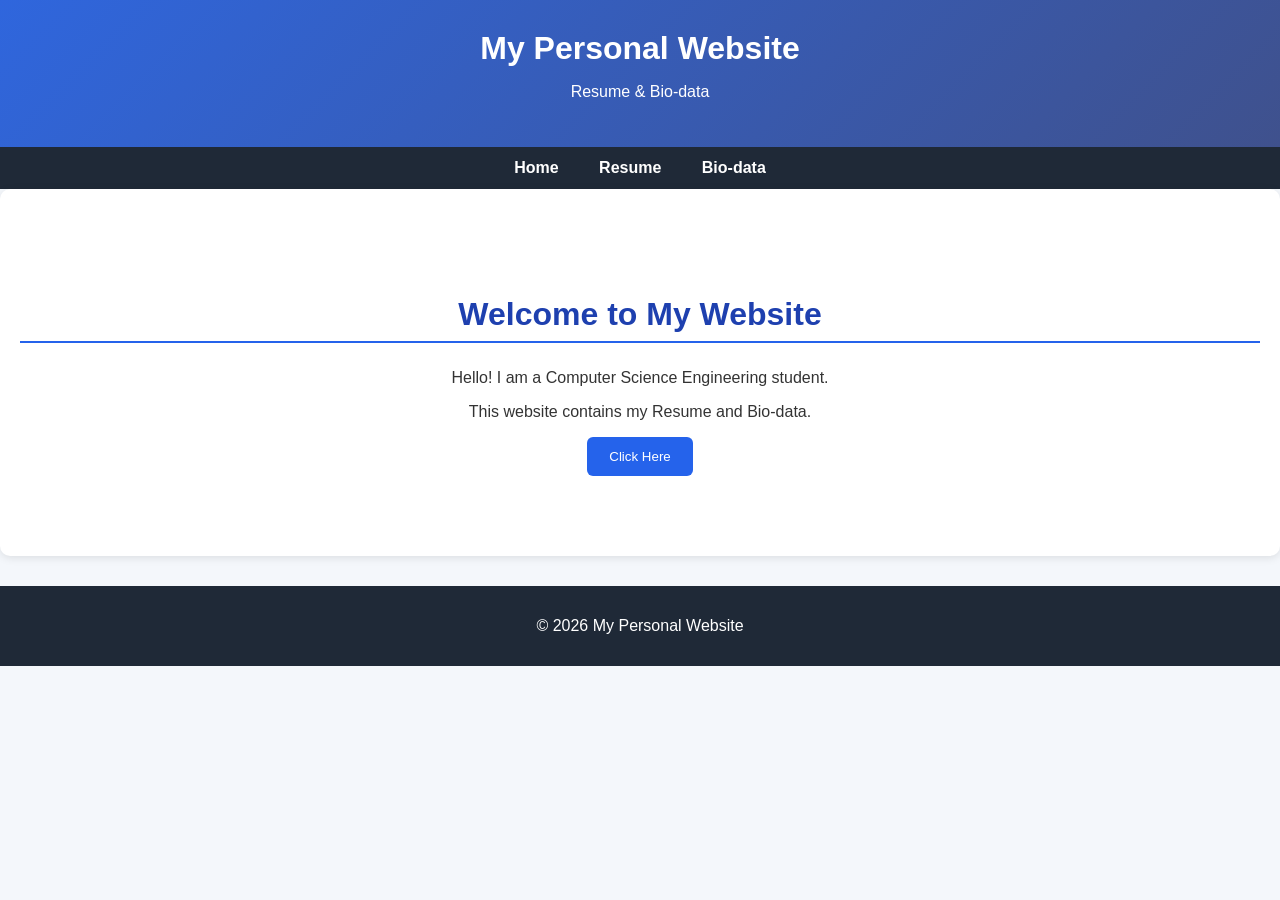
<file: index.html>
<!DOCTYPE html> 
<html lang="en">
     <head> <meta charset="UTF-8">
         <meta name="viewport" content="width=device-width, initial-scale=1.0"> 
         <title>My Profile</title> 
         <link rel="stylesheet" href="main.css"> 
    </head> 
    <body> 
        <header> 
            <h1>My Personal Website</h1> 
            <p>Resume & Bio-data</p> 
        </header> 
        <nav>
             <a href="home.html">Home</a> 
             <a href="myresume.html">Resume</a> 
             <a href="personal.html">Bio-data</a> 
        </nav>
         <section class="hero">
             <h2>Welcome to My Website</h2> 
             <p>Hello! I am a Computer Science Engineering student.</p> 
             <p>This website contains my Resume and Bio-data.</p>      
             <button onclick="showMessage()">Click Here</button>
        </section>  
        <footer>     
            <p>&copy; 2026 My Personal Website</p> 
        </footer>
        <script src="main.js"></script> 
    </body>
 </html>
</file>
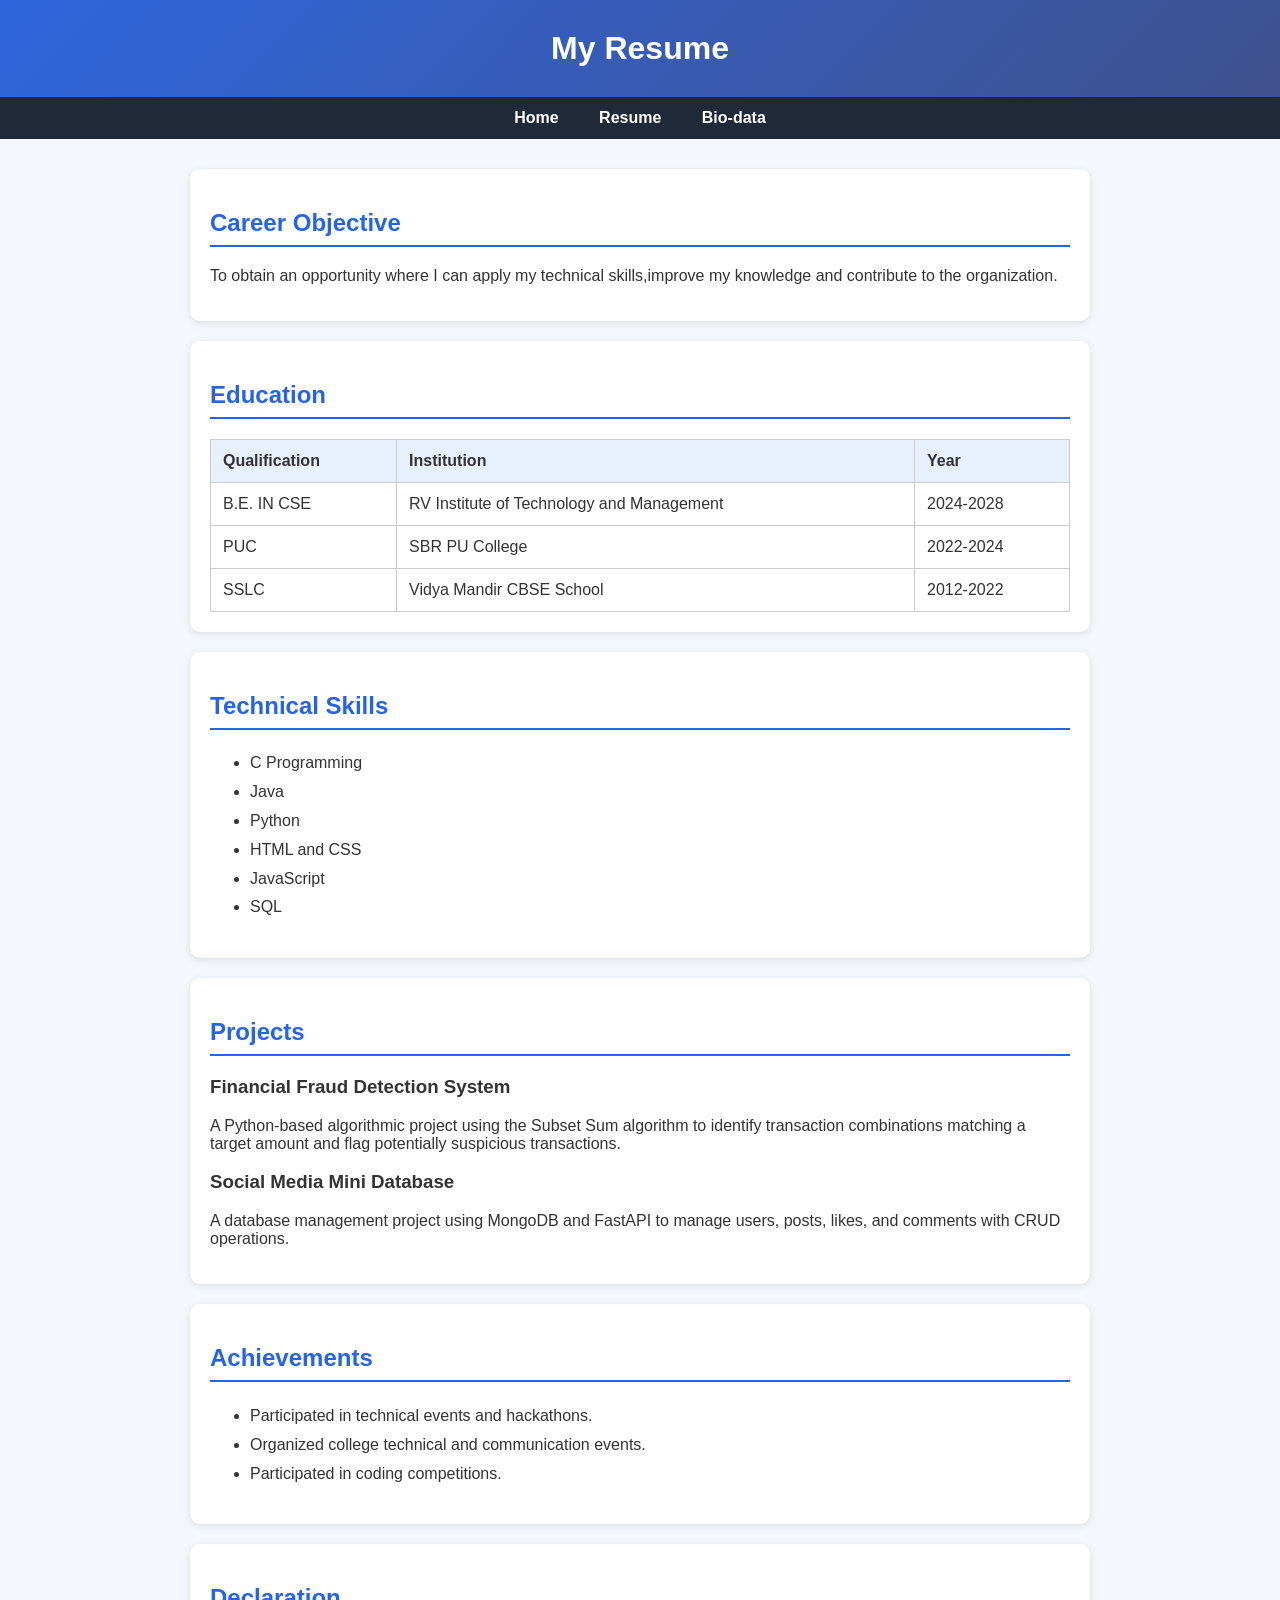
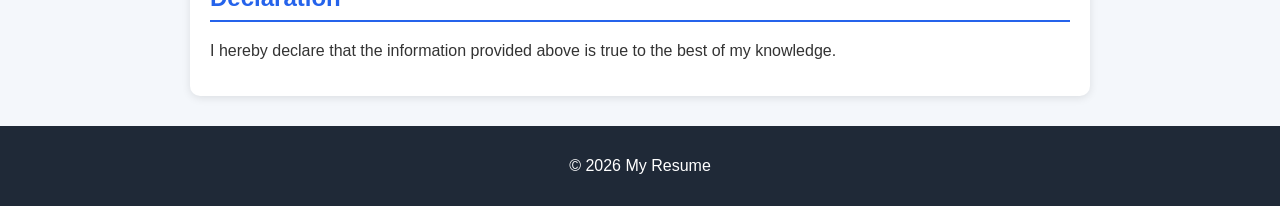
<file: myresume.html>
<!doctype html>
<html lang="en">

<head>
    <meta charset="UTF-8" />
    <meta name="viewport" content="width=device-width, initial-scale=1.0" />
    <title>My Resume</title>
    <link rel="stylesheet" href="main.css" />
</head>

<body>
    <header>
        <h1>My Resume</h1>
    </header>
    <nav>
        <a href="home.html">Home</a>
        <a href="myresume.html">Resume</a>
        <a href="personal.html">Bio-data</a>
    </nav>
    <div class="container">
        <section>
            <h2>Career Objective</h2>
            <p> To obtain an opportunity where I can apply my technical skills,improve my knowledge and contribute to
                the organization. </p>
        </section>
        <section>
            <h2>Education</h2>
            <table>
                <tr>
                    <th>Qualification</th>
                    <th>Institution</th>
                    <th>Year</th>
                </tr>
                <tr>
                    <td>B.E. IN CSE</td>
                    <td>RV Institute of Technology and Management</td>
                    <td>2024-2028</td>
                </tr>
                <tr>
                    <td>PUC</td>
                    <td>SBR PU College</td>
                    <td>2022-2024</td>
                </tr>
                <tr>
                    <td>SSLC</td>
                    <td>Vidya Mandir CBSE School</td>
                    <td>2012-2022</td>
                </tr>
            </table>
        </section>
        <section>
            <h2>Technical Skills</h2>
            <ul>
                <li>C Programming</li>
                <li>Java</li>
                <li>Python</li>
                <li>HTML and CSS</li>
                <li>JavaScript</li>
                <li>SQL</li>
            </ul>
        </section>
        <section>
            <h2>Projects</h2>
            <h3>Financial Fraud Detection System</h3>
            <p> A Python-based algorithmic project using the Subset Sum algorithm to identify transaction combinations matching a target amount and flag potentially suspicious transactions. </p>
            <h3>Social Media Mini Database</h3>
            <p>A database management project using MongoDB and FastAPI to manage users, posts, likes, and comments with CRUD operations.</p>
        </section>
        <section>
            <h2>Achievements</h2>
            <ul>
                <li>Participated in technical events and hackathons.</li>
                <li>Organized college technical and communication events.</li>
                <li>Participated in coding competitions.</li>
            </ul>
        </section>
        <section>
            <h2>Declaration</h2>
            <p> I hereby declare that the information provided above is true to the best of my knowledge.
            </p>
        </section>
    </div>
    <footer>
        <p>&copy; 2026 My Resume</p>
    </footer>
</body>

</html>
</file>
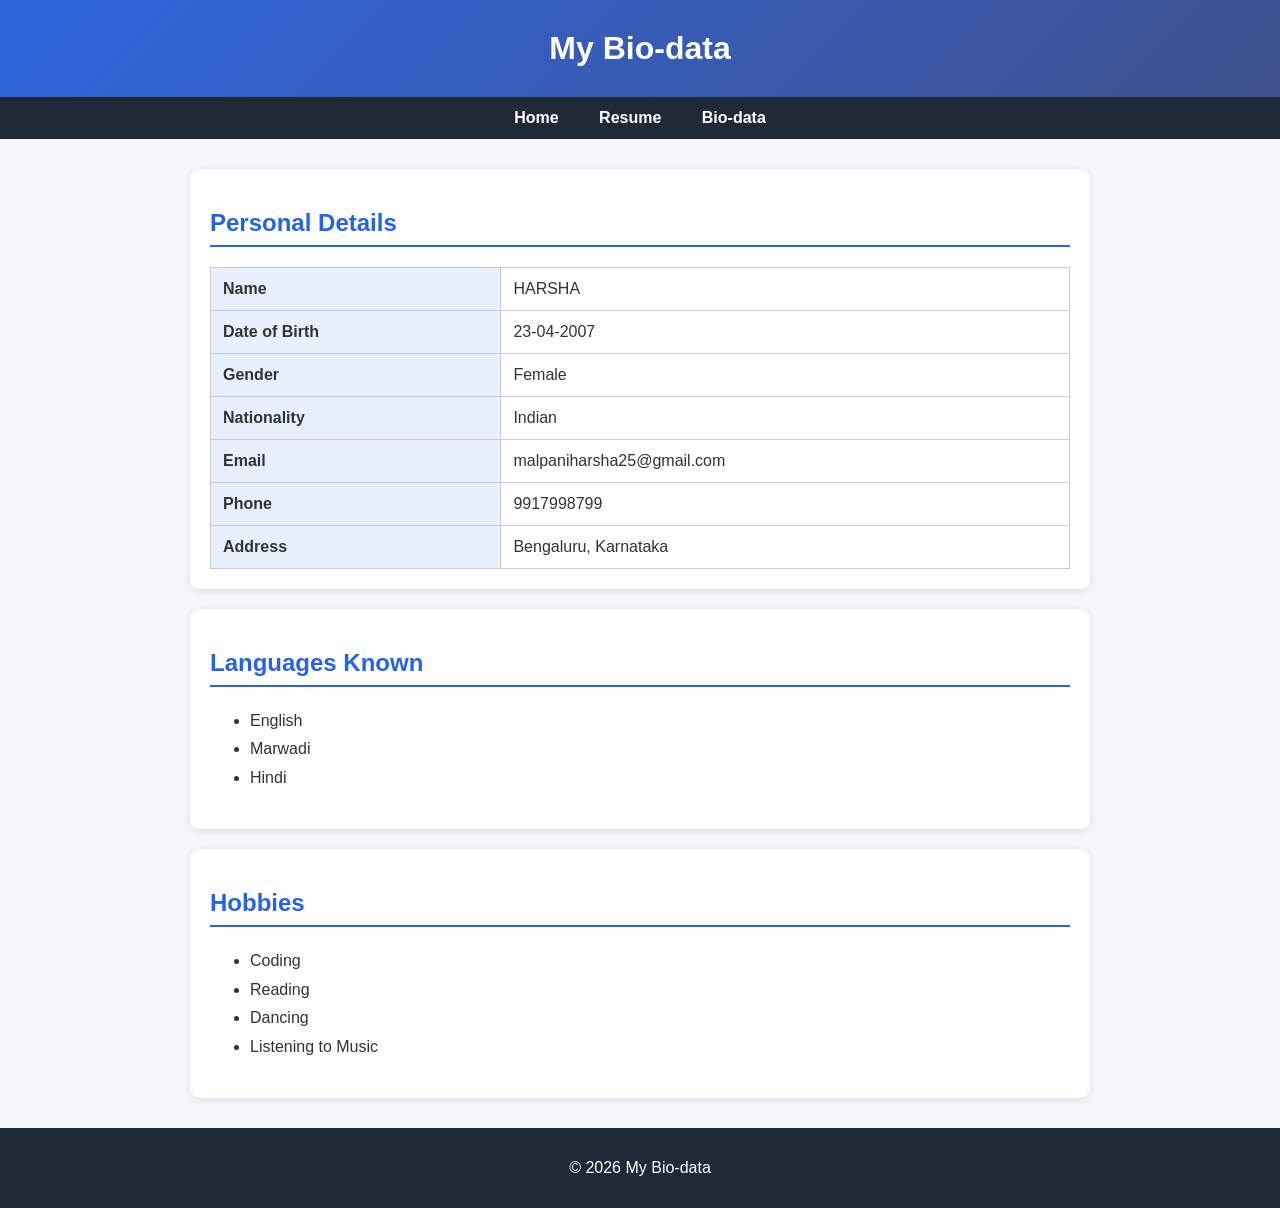
<file: personal.html>
<!doctype html> 
<html lang="en">   
    <head>     
        <meta charset="UTF-8" />     
        <meta name="viewport" content="width=device-width, initial-scale=1.0" />     
        <title>Bio-data</title>     
        <link rel="stylesheet" href="main.css" />   
    </head>   
    <body>     
        <header>       
            <h1>My Bio-data</h1>     
        </header>        
        <nav>       
            <a href="home.html">Home</a>       
            <a href="myresume.html">Resume</a>       
            <a href="personal.html">Bio-data</a>     
        </nav>      
        <div class="container">       
            <section>         
                <h2>Personal Details</h2>          
                <table class="biodata">           
                    <tr>             
                        <th>Name</th>             
                        <td>HARSHA</td>           
                    </tr>           
                    <tr>             
                        <th>Date of Birth</th>             
                        <td>23-04-2007</td>           
                    </tr>           
                    <tr>             
                        <th>Gender</th>             
                        <td>Female</td>           
                    </tr>           
                    <tr>             
                        <th>Nationality</th>             
                        <td>Indian</td>           
                    </tr>           
                    <tr>             
                        <th>Email</th>             
                        <td>malpaniharsha25@gmail.com</td>           
                    </tr>           
                    <tr>               
                        <th>Phone</th>             
                        <td>9917998799</td>           
                    </tr>           
                    <tr>             
                        <th>Address</th>             
                        <td>Bengaluru, Karnataka</td>           
                    </tr>         
                </table>       
            </section>        
            <section>         
                <h2>Languages Known</h2>         
                <ul>           
                    <li>English</li>           
                    <li>Marwadi</li>           
                    <li>Hindi</li>         
                </ul>       
            </section>        
            <section>         
                <h2>Hobbies</h2>         
                <ul>           
                    <li>Coding</li>           
                    <li>Reading</li>           
                    <li>Dancing</li>           
                    <li>Listening to Music</li>         
                </ul>       
            </section>        
        </div>        
        <footer>         
            <p>&copy; 2026 My Bio-data</p>       
        </footer>     
    </body>   
</html>
</file>
<file: main.css>
* {
    box-sizing: border-box;
}

body {
    font-family: Arial, sans-serif;
    margin: 0;
    background: #f4f7fb;
    color: #333;
}

header {
    background: linear-gradient(135deg, #2f66dd, #3f518d);
    color: white;
    text-align: center;
    padding: 30px;
}

header h1 {
    margin: 0;
}

nav {
    background: #1f2937;
    text-align: center;
    padding: 12px;
}

nav a {
    color: white;
    text-decoration: none;
    margin: 0 18px;
    font-weight: bold;
}

nav a:hover {
    color: #60a5fa;
}

.hero {
    text-align: center;
    padding: 80px 20px;
}

.hero h2 {
    font-size: 32px;
    color: #1e40af;
}

button {
    background: #2563eb;
    color: white;
    border: none;
    padding: 12px 22px;
    border-radius: 6px;
    cursor: pointer;
}

button:hover {
    background: #1e40af;
}

.container {
    width: 85%;
    max-width: 900px;
    margin: 30px auto;
}

section {
    background: white;
    padding: 20px;
    margin-bottom: 20px;
    border-radius: 10px;
    box-shadow: 0 2px 8px rgba(0, 0, 0, 0.1);
}

section h2 {
    color: #2563eb;
    border-bottom: 2px solid #2563eb;
    padding-bottom: 8px;
}

table {
    width: 100%;
    border-collapse: collapse;
}

th,
td {
    border: 1px solid #ccc;
    padding: 12px;
    text-align: left;
}

th {
    background: #e8f0fe;
}

ul {
    line-height: 1.8;
}

footer {
    background: #1f2937;
    color: white;
    text-align: center;
    padding: 15px;
    margin-top: 30px;
}
</file>
